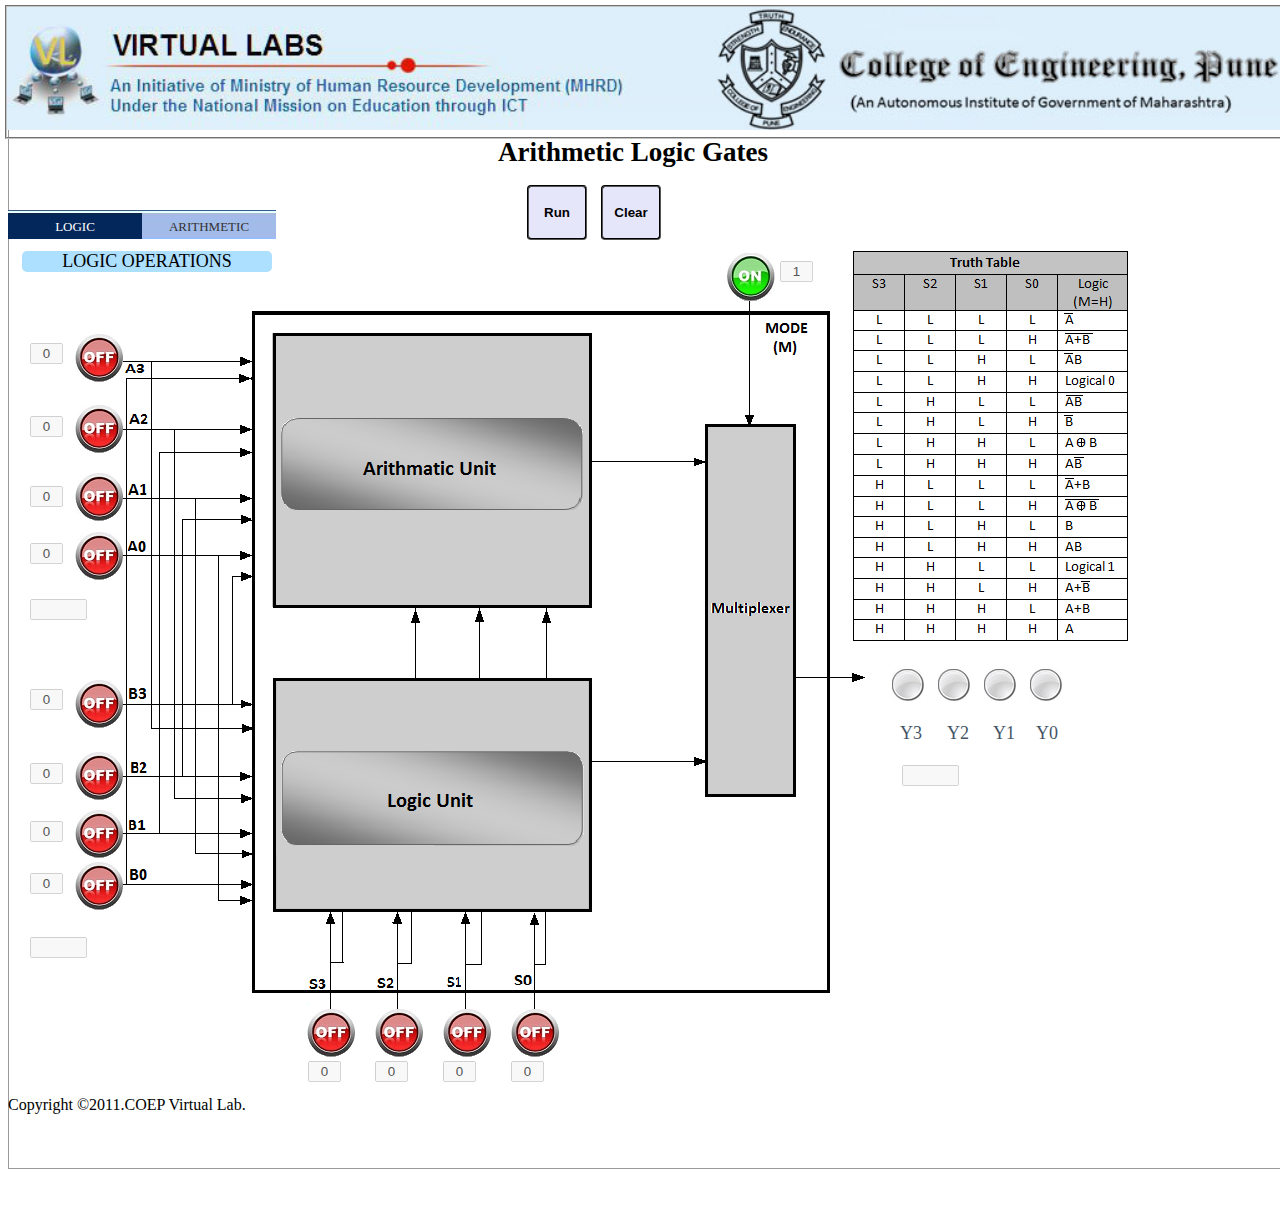
<file: simulation/index.html>
<!DOCTYPE html>

<html>

<!--
	This is a jQuery Tools standalone demo. Feel free to copy/paste.
	                                                         
	http://flowplayer.org/tools/demos/
	
	Do *not* reference CSS files and images from flowplayer.org when in production  

	Enjoy!
-->

<head>
	<title>Hybrid Lab Demo</title>

	<!-- include the Tools -->
	<script type="text/javascript" src="js/jquery.js"> </script>
		<script src="js/jquery.tools.min.js"></script>
		<link   type="text/css"  rel="stylesheet"  href="css/example.css"  />
		<script type="text/javascript" src = "js/example.js"></script>
		<script type="text/javascript" src="js/raphael.js"></script>
		<script type="text/javascript" src="js/jquery.flot.js"></script>
		<script type="text/javascript" src="js/utility.js"></script>
	<!--		<script type="text/javascript" src="js/monostable.js"></script>-->
		
	
	<!-- tab styling -->
		<link   type="text/css"  rel="stylesheet"  href="css/tabs.css"  />
	
	
	<!-- tab pane styling -->
	<style>
	div.wrap {
		width:700px;
		margin-top:-90px;
		margin-bottom:40px;
	}
	
	.wrap .pane  {	
		background:#fff repeat-x 0 20px;
		display:none;		
		padding:20px;
		border:1px solid #999;
		border-top:0;
		font-size:14px;	 
		font-size:18px;
		color:#456;	
		padding-bottom: 20px;
    padding-left: 9px;
    padding-right: 20px;
    padding-top: 11px;
		
		_background-image:none;
	}
	
	.wrap .pane p {
		font-size:38px;	
		margin:-10px 0 -20px 0;	
		text-align:right;
		color:#578;
	}
	#header{
	top:5px;
	left:5px;
	position:absolute;
	border:2px groove  #c4c4c4;
	width:1276px;
	height:130px;
	overflow:auto;
}
.imag{width:100%}
	.imag1{position:absolute;z-index:9999;left:1000px;top:85px;}
	h3{width: 1250px;
    padding: 0;
    font-size: 27px;
    margin: 137px 0 0 0;
    text-align: center;}
	</style>
</head>

<body onload="javascript:alert('Best viewed in Google Chrome')">

<div id="header"><img class = "imag" src="images/logo.jpg"><!--<a href="../../../logout.htm" ><img id="logout" class ="imag1" src="../../images/logout.png">--></a></div>
	
<h3>Arithmetic Logic Gates</h3>
<div class="wrap">

	<!-- experiment 4-->
	<div class="wrap">
		<ul class="tabs">
			<li><a href="#">LOGIC</a></li>
			<li><a href="#">ARITHMETIC</a></li>
		</ul>
		
		
		
		<!--LOGIC OPERATIONS -->
		<div class="pane"><label class="lable_title">LOGIC OPERATIONS</label>
			<!--<img id="run_button" src="images/run_button.png" alt="Run" title="Run" style="position: absolute; top: 154px; left: 527px; height: 55px; width: 60px;">-->
			<input type="button" style="position: absolute; top: 185px; left: 527px; height: 55px; width: 60px;" title="Run" alt="Run" value="Run" id="run_button">
			<!--<label id="run_l" style="position: absolute; top: 207px; left: 543px;">Run</label>-->
			<!--<img id="reset_button" src="images/reset_button.png" alt="Clear/Reset" title="Clear/Reset" style="position: absolute; top: 149px; left: 601px; height: 60px; width: 60px;">-->
			<input type="button" style="position: absolute; top: 185px; left: 601px; height: 55px; width: 60px;" alt="Clear/Reset" title="Clear/Reset" value="Clear" id="reset_button">
			<!--<label id="clr_l" style="position: absolute; top: 206px; left: 613px;">Clear</label>-->
			<label id="y3_l" style="top: 723px;">Y3</label>
			<label id="y2_l" style="top: 723px;">Y2</label>
			<label id="y1_l" style="top: 723px;">Y1</label>
			<label id="y0_l" style="top: 723px; left: 1036px;">Y0</label>
			<img src="images/exp4.png"id= "exp_4" style = "position : absolute;top:282px ; left :103px;"/>
			
			<div id="switch0">
			<img src="images/off.png" id = "a3_3" style = "position: absolute; top: 334px; left: 75px;"/>
			<div id="a3_3_div" style = "position: absolute; top: 342px; left: 30px;">
				<input id="a3_3_text" style="text-align:center;" type="text" disabled="true" size="1"  value="0">
			</div>	
			<img src="images/off.png" id = "a2_2" style = "position: absolute; top: 405px; left: 75px;"/>	
			<div id="a2_2_div" style = "position: absolute; top: 415px; left: 30px;">
				<input id="a2_2_text" style="text-align:center;" type="text" disabled="true" size="1"  value="0">
			</div>	
			<img src="images/off.png" id = "a1_1" style = "position: absolute; top: 473px; left: 75px;"/>
			<div id="a1_1_div" style = "position: absolute; top: 485px; left: 30px;">
				<input id="a1_1_text" style="text-align:center;" type="text" disabled="true" size="1"  value="0">
			</div>		
			<img src="images/off.png" id = "a0_0" style = "position: absolute; top: 532px; left: 75px;"/>
			<div id="a0_0_div" style = "position: absolute; top: 542px; left: 30px;">
				<input id="a0_0_text" style="text-align:center;" type="text" disabled="true" size="1"  value="0">
			</div>	
			<img src="images/off.png" id = "b3_4" style = "position: absolute; top: 680px; left: 75px;"/>	
			<div id="b3_4_div"  style = "position: absolute; top: 688px; left: 30px;">
				<input id="b3_4_text" style="text-align:center;" type="text" disabled="true" size="1"  value="0">
			</div>	
			<img src="images/off.png" id = "b2_5" style = "position: absolute; top: 752px; left: 75px;"/>
			<div id="b2_5_div" style = "position: absolute; top: 762px; left: 30px;">
				<input id="b2_5_text" style="text-align:center;" type="text" disabled="true" size="1"  value="0">
			</div>	
			<img src="images/off.png" id = "b1_6" style = "position: absolute; top: 810px; left: 75px;"/>
			<div id="b1_6_div" style = "position: absolute; top: 820px; left: 30px;">
				<input id="b1_6_text" style="text-align:center;" type="text" disabled="true" size="1"  value="0">
			</div>	
			<img src="images/off.png" id = "b0_7" style = "position: absolute; top: 862px; left: 75px;"/>
			<div id="b0_7_div" style = "position: absolute; top: 872px; left: 30px;">
				<input id="b0_7_text" style="text-align:center;" type="text" disabled="true" size="1"  value="0">
			</div>	
			<img src="images/off.png" id = "s3_8" style = "position: absolute; top: 1009px; left: 307px;"/>
			<div id="s3_8_div" style = "position: absolute; top: 1060px; left: 308px;">
				<input id="s3_8_text" style="text-align:center;" type="text" disabled="true" size="1"  value="0">
			</div>	
			<img src="images/off.png" id = "s2_9" style = "position: absolute; top: 1009px; left: 375px;"/>
			<div id="s2_9_div" style = "position: absolute; top: 1060px; left: 375px;">
				<input id="s2_9_text" style="text-align:center;" type="text" disabled="true" size="1"  value="0">
			</div>	
			<img src="images/off.png" id = "s1_10" style = "position: absolute; top: 1009px; left: 443px;"/>
			<div id="s1_10_div" style = "position: absolute; top: 1060px; left: 443px;">
				<input id="s1_10_text"  style="text-align:center;" type="text" disabled="true" size="1"  value="0">
			</div>
			<img src="images/off.png" id = "s0_11" style = "position: absolute; top: 1009px; left: 511px;"/>
			<div id="s0_11_div" style = "position: absolute; top: 1060px; left: 511px;">
				<input id="s0_11_text" style="text-align:center;" type="text" disabled="true" size="1"  value="0">
			</div>
			</div>
			
			<div id = "a_l" style = "position : absolute; top:598px ; left : 30px;">
			<input type="text" style="text-align:center;" id = "a_logic" size = 4 disabled="true"  /></div>
			
			<div id = "b_l"   style = "position : absolute; top:936px ; left : 30px;"><input type="text" style="text-align:center;" id = "b_logic" size = 4 disabled="true"/></div>
			
			<img src="images/on.png" id = "mode_l" style = "position : absolute; top:253px ; left : 727px;"/>
			<div id="mide_l_div" style = "position : absolute; top:260px ; left : 780px;">
				<input id="mode_l_text" style="text-align:center;" type="text" size = "1" disabled="true" value="1" />
			</div>
			<img src="images/lightbulb_up.png" id = "glow3" style = "position : absolute; top:669px ; left : 891px;"/>
			<img src="images/lightbulb_up.png" id = "glow2" style = "position : absolute; top:669px ; left : 937px;"/>
			<img src="images/lightbulb_up.png" id = "glow1" style = "position : absolute; top:669px ; left : 983px;"/>
			<img src="images/lightbulb_up.png" id = "glow0" style = "position : absolute; top:669px ; left : 1029px;"/>
			<div id = "y_l" style = "position: absolute; top: 764px; left: 902px;"><input type="text" style="text-align:center;" id = "y_logic" size = 4 disabled="true"/></div>
			<img src="images/tt.png"id= "ttexp_4" style = "position : absolute;top:248px ; left :850px;"/>
		</div>
			<!-- ARITHMETIC-->
			<div class="pane"><label class="lable_title">ARITHMETIC OPERATIONS</label>
				<!--<img id="run_button_arith" src="images/run_button.png" alt="Run" title="Run" style="position: absolute; top: 154px; left: 527px; height: 55px; width: 60px;">-->
				<input type="button" style="position: absolute; top: 185px; left: 527px; height: 55px; width: 60px;" title="Run" alt="Run" value="Run" id="run_button_arith">
				<!--<label id="run_l" style="position: absolute; top: 207px; left: 543px;">Run</label>-->
				<!--<img id="reset_button_arith" src="images/reset_button.png" alt="Clear/Reset" title="Clear/Reset" style="position: absolute; top: 149px; left: 601px; height: 60px; width: 60px;">-->
				<input type="button" style="position: absolute; top: 185px; left: 601px; height: 55px; width: 60px;" alt="Clear/Reset" title="Clear/Reset" value="Clear" id="reset_button_arith">
				<!--<label id="clr_l" style="position: absolute; top: 206px; left: 613px;">Clear</label>-->
				<label id="y3_a" style="top: 703px; left: 929px;">Y3</label>
				<label id="y2_a" style="top: 703px; left: 973px;">Y2</label>
				<label id="y1_a" style="top: 703px; left: 1020px;">Y1</label>
				<label id="y0_a" style="top: 703px; left: 1064px;">Y0</label>
				<label id="y_carry" style="top: 700px; left: 872px;">Carry</label>
				<label id="y_alu_arithmetic" style="top: 765px;">Y</label>
				
			<img src="images/exp41.png"id= "exp_4" style = "position : absolute;top:277px ; left :103px;"/>
			<div id="switch1">
			<img src="images/off.png" id = "cin_12" style = "position: absolute; top: 288px; left: 58px;"/>
			<div id="cin_12_div" style = "position : absolute; top:297px ; left : 13px">
				<input type="text" disabled="true" style="text-align:center;" id="cin_12_text" size="1" value="0" />
			</div>	
			<img src="images/off.png" id = "at0_0" style = "position: absolute; top: 336px; left: 57px;"/>	
			<div id="at0_0_div" style = "position : absolute; top:346px ; left : 13px">
				<input type="text" disabled="true" style="text-align:center;" id="at0_0_text" size="1" value="0" />
			</div>	
			<img src="images/off.png" id = "at1_1" style = "position: absolute; top: 399px; left: 57px;"/>
			<div id="at1_1_div" style = "position : absolute; top:409px ; left : 13px">
				<input type="text" disabled="true" style="text-align:center;" id="at1_1_text" size="1" value="0" />
			</div>		
			<img src="images/off.png" id = "at2_2" style = "position : absolute; top:465px ; left : 57px;"/>
			<div id="at2_2_div" style = "position : absolute; top:475px ; left : 13px">
				<input type="text" disabled="true" style="text-align:center;" id="at2_2_text" size="1" value="0" />
			</div>		
			<img src="images/off.png" id = "at3_3" style = "position: absolute; top: 524px; left: 57px;"/>
			<div id="at3_3_div" style = "position : absolute; top:534px ; left : 13px">
				<input type="text" disabled="true" style="text-align:center;" id="at3_3_text" size="1" value="0" />
			</div>		
			<img src="images/off.png" id = "b0_4" style = "position: absolute; top: 672px; left: 57px;"/>	
			<div id="b0_4_div" style = "position : absolute; top:682px ; left : 13px">
				<input type="text" disabled="true" style="text-align:center;" id="b0_4_text" size="1" value="0" />
			</div>
			<img src="images/off.png" id = "b1_5" style = "position: absolute; top: 747px; left: 57px;"/>
			<div id="b1_5_div" style = "position : absolute; top:757px ; left : 13px">
				<input type="text" disabled="true" style="text-align:center;" id="b1_5_text" size="1" value="0" />
			</div>
			<img src="images/off.png" id = "b2_6" style = "position: absolute; top: 802px; left: 57px;"/>
			<div id="b2_6_div" disabled="true" style = "position : absolute; top:812px ; left : 13px">
				<input type="text" disabled="true" style="text-align:center;" id="b2_6_text" size="1" value="0" />
			</div>
			<img src="images/off.png" id = "b3_7" style = "position: absolute; top: 854px; left: 57px;"/>
			<div id="b3_7_div" style = "position : absolute; top:864px ; left : 13px">
				<input type="text" disabled="true" style="text-align:center;" id="b3_7_text" size="1" value="0" />
			</div>
			<img src="images/off.png" id = "s0_8" style = "position: absolute; top: 1009px; left: 295px;"/>
			<div id="s0_8_div" style = "position : absolute; top:1060px ; left : 293px">
				<input type="text" disabled="true" style="text-align:center;" id="s0_8_text" size="1" value="0" />
			</div>
			<img src="images/off.png" id = "s1_9" style = "position: absolute; top: 1009px; left: 365px;"/>
			<div id="s1_9_div" style = "position : absolute; top:1060px ; left : 364px">
				<input type="text" disabled="true" style="text-align:center;" id="s1_9_text" size="1" value="0" />
			</div>
			<img src="images/off.png" id = "s2_10" style = "position: absolute; top: 1009px; left: 435px;"/>
			<div id="s2_10_div" style = "position : absolute; top:1060px ; left : 433px">
				<input type="text" disabled="true" style="text-align:center;" id="s2_10_text" size="1" value="0" />
			</div>
			<img src="images/off.png" id = "s3_11" style = "position: absolute; top: 1009px; left: 505px;"/>
			<div id="s3_11_div" style = "position : absolute; top:1060px ; left : 505px">
				<input type="text" disabled="true" style="text-align:center;" id="s3_11_text" size="1" value="0" />
			</div>
			</div>
			<div id = "a_a"  style = "position : absolute; top:580px ; left : 35px;"><input type="text" disabled="true" id = "a_arith" size = 4 /></div>
			
			<div id = "b_a"  style = "position : absolute; top:910px ; left : 45px"><input type="text" disabled="true"  id = "b_arith" style='top:50px'size = 4 /></div>
			
			<img src="images/off.png" id = "mode_a" style = "position : absolute; top:246px ; left : 728px;"/>
			<div id="mode_a_div" style = "position : absolute; top:255px ; left : 778px; font-weight: bold">
				<input type="text" disabled="true" style="text-align:center;" id="mode_a_text" size="1" value="0" />
			</div>
			<img src="images/lightbulb_up.png" id = "glow4" style = "position: absolute; top: 655px; left: 919px;"/>
			<img src="images/lightbulb_up.png" id = "glow5" style = "position: absolute; top: 655px; left: 965px;"/>
			<img src="images/lightbulb_up.png" id = "glow6" style = "position: absolute; top: 655px; left: 1010px;"/>
			<img src="images/lightbulb_up.png" id = "glow7" style = "position: absolute; top: 655px; left: 1055px;"/>
			<img src="images/lightbulb_up.png" id = "y_alu_carry" style="left: 870px; top: 655px;"/>
			<div id = "y_a"  style = "position : absolute; top:765px ; left : 1022px;">
				<input type="text" style="text-align:center;"  id = "y_arith" size = 4 disabled="true" />
			</div>
			<label id="y_carry2" style="position: absolute; top: 763px; left: 896px;">Carry</label>
				
			<div id = "y_carry_div"  style = "position : absolute; top:765px ; left : 950px;">
				<input type="text" style="text-align:center;" id = "y_carry_text" size = 1 disabled="true" />
			</div>
			<img src="images/tt3.png"id= "tt1exp_4" style = "position: absolute; top: 220px; left: 834px;"/>
			<!--<img src="tt2.png"id= "tt1exp_4" style = "position : absolute;top:798px ; left :1129px;"/>-->
			</div>
	</div>
	</div>
<div style="position:absolute; top:1080px; width:1281px;margin:0 auto;">
<div class="art-footer">
                <div class="art-footer-t"></div>
                <div class="art-footer-l"></div>
                <div class="art-footer-b"></div>
                <div class="art-footer-r"></div>
                <div class="art-footer-body">
                    <a href="#" class="art-rss-tag-icon" title="RSS"></a>
					<!--<a href="./../../../feedback.htm" class="art-rss-feedback-icon" title="RSS"></a>-->
                            <div class="art-footer-text">
                                <p>Copyright &#169;2011.COEP Virtual Lab.</p>
                                                            </div>
                    <div class="cleared"></div>
                </div>
            </div>
</div>




<script src="../assets/js/iframeResize.js"></script></body>

</html>
</file>
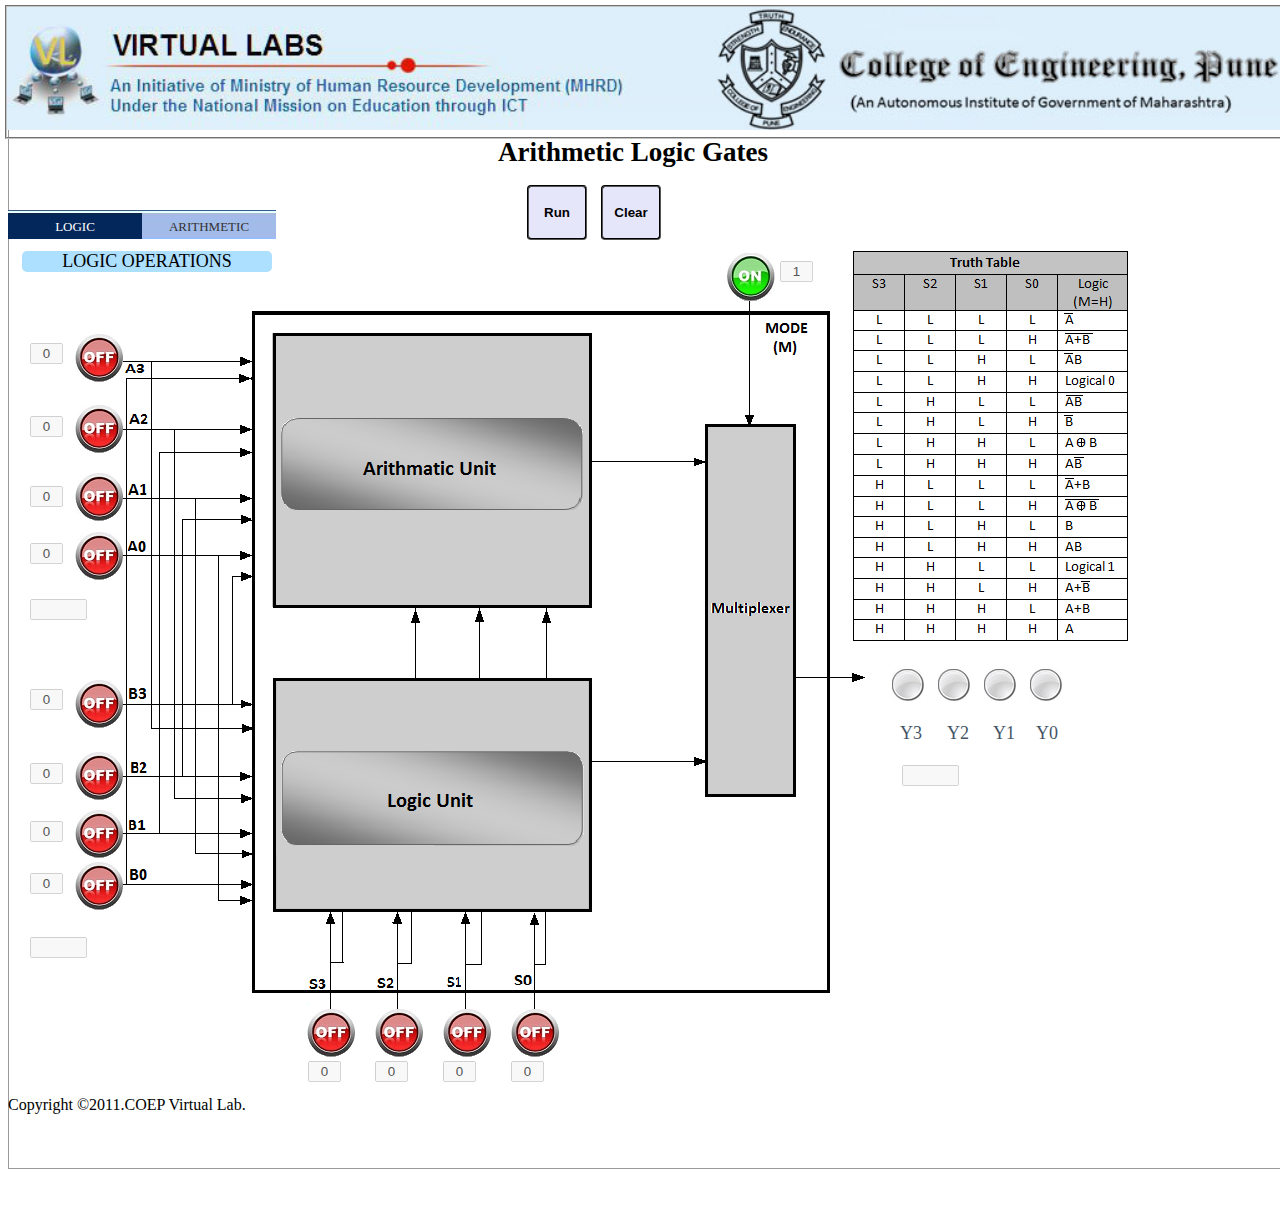
<file: experiment/simulation/index.html>
<!DOCTYPE html>

<html>

<!--
	This is a jQuery Tools standalone demo. Feel free to copy/paste.
	                                                         
	http://flowplayer.org/tools/demos/
	
	Do *not* reference CSS files and images from flowplayer.org when in production  

	Enjoy!
-->

<head>
	<title>Hybrid Lab Demo</title>

	<!-- include the Tools -->
	<script type="text/javascript" src="js/jquery.js"> </script>
		<script src="js/jquery.tools.min.js"></script>
		<link   type="text/css"  rel="stylesheet"  href="css/example.css"  />
		<script type="text/javascript" src = "js/example.js"></script>
		<script type="text/javascript" src="js/raphael.js"></script>
		<script type="text/javascript" src="js/jquery.flot.js"></script>
		<script type="text/javascript" src="js/utility.js"></script>
	<!--		<script type="text/javascript" src="js/monostable.js"></script>-->
		
	
	<!-- tab styling -->
		<link   type="text/css"  rel="stylesheet"  href="css/tabs.css"  />
	
	
	<!-- tab pane styling -->
	<style>
	div.wrap {
		width:700px;
		margin-top:-90px;
		margin-bottom:40px;
	}
	
	.wrap .pane  {	
		background:#fff repeat-x 0 20px;
		display:none;		
		padding:20px;
		border:1px solid #999;
		border-top:0;
		font-size:14px;	 
		font-size:18px;
		color:#456;	
		padding-bottom: 20px;
    padding-left: 9px;
    padding-right: 20px;
    padding-top: 11px;
		
		_background-image:none;
	}
	
	.wrap .pane p {
		font-size:38px;	
		margin:-10px 0 -20px 0;	
		text-align:right;
		color:#578;
	}
	#header{
	top:5px;
	left:5px;
	position:absolute;
	border:2px groove  #c4c4c4;
	width:1276px;
	height:130px;
	overflow:auto;
}
.imag{width:100%}
	.imag1{position:absolute;z-index:9999;left:1000px;top:85px;}
	h3{width: 1250px;
    padding: 0;
    font-size: 27px;
    margin: 137px 0 0 0;
    text-align: center;}
	</style>
</head>

<body onload="javascript:alert('Best viewed in Google Chrome')">

<div id="header"><img class = "imag" src="images/logo.jpg"><!--<a href="../../../logout.htm" ><img id="logout" class ="imag1" src="../../images/logout.png">--></a></div>
	
<h3>Arithmetic Logic Gates</h3>
<div class="wrap">

	<!-- experiment 4-->
	<div class="wrap">
		<ul class="tabs">
			<li><a href="#">LOGIC</a></li>
			<li><a href="#">ARITHMETIC</a></li>
		</ul>
		
		
		
		<!--LOGIC OPERATIONS -->
		<div class="pane"><label class="lable_title">LOGIC OPERATIONS</label>
			<!--<img id="run_button" src="images/run_button.png" alt="Run" title="Run" style="position: absolute; top: 154px; left: 527px; height: 55px; width: 60px;">-->
			<input type="button" style="position: absolute; top: 185px; left: 527px; height: 55px; width: 60px;" title="Run" alt="Run" value="Run" id="run_button">
			<!--<label id="run_l" style="position: absolute; top: 207px; left: 543px;">Run</label>-->
			<!--<img id="reset_button" src="images/reset_button.png" alt="Clear/Reset" title="Clear/Reset" style="position: absolute; top: 149px; left: 601px; height: 60px; width: 60px;">-->
			<input type="button" style="position: absolute; top: 185px; left: 601px; height: 55px; width: 60px;" alt="Clear/Reset" title="Clear/Reset" value="Clear" id="reset_button">
			<!--<label id="clr_l" style="position: absolute; top: 206px; left: 613px;">Clear</label>-->
			<label id="y3_l" style="top: 723px;">Y3</label>
			<label id="y2_l" style="top: 723px;">Y2</label>
			<label id="y1_l" style="top: 723px;">Y1</label>
			<label id="y0_l" style="top: 723px; left: 1036px;">Y0</label>
			<img src="images/exp4.png"id= "exp_4" style = "position : absolute;top:282px ; left :103px;"/>
			
			<div id="switch0">
			<img src="images/off.png" id = "a3_3" style = "position: absolute; top: 334px; left: 75px;"/>
			<div id="a3_3_div" style = "position: absolute; top: 342px; left: 30px;">
				<input id="a3_3_text" style="text-align:center;" type="text" disabled="true" size="1"  value="0">
			</div>	
			<img src="images/off.png" id = "a2_2" style = "position: absolute; top: 405px; left: 75px;"/>	
			<div id="a2_2_div" style = "position: absolute; top: 415px; left: 30px;">
				<input id="a2_2_text" style="text-align:center;" type="text" disabled="true" size="1"  value="0">
			</div>	
			<img src="images/off.png" id = "a1_1" style = "position: absolute; top: 473px; left: 75px;"/>
			<div id="a1_1_div" style = "position: absolute; top: 485px; left: 30px;">
				<input id="a1_1_text" style="text-align:center;" type="text" disabled="true" size="1"  value="0">
			</div>		
			<img src="images/off.png" id = "a0_0" style = "position: absolute; top: 532px; left: 75px;"/>
			<div id="a0_0_div" style = "position: absolute; top: 542px; left: 30px;">
				<input id="a0_0_text" style="text-align:center;" type="text" disabled="true" size="1"  value="0">
			</div>	
			<img src="images/off.png" id = "b3_4" style = "position: absolute; top: 680px; left: 75px;"/>	
			<div id="b3_4_div"  style = "position: absolute; top: 688px; left: 30px;">
				<input id="b3_4_text" style="text-align:center;" type="text" disabled="true" size="1"  value="0">
			</div>	
			<img src="images/off.png" id = "b2_5" style = "position: absolute; top: 752px; left: 75px;"/>
			<div id="b2_5_div" style = "position: absolute; top: 762px; left: 30px;">
				<input id="b2_5_text" style="text-align:center;" type="text" disabled="true" size="1"  value="0">
			</div>	
			<img src="images/off.png" id = "b1_6" style = "position: absolute; top: 810px; left: 75px;"/>
			<div id="b1_6_div" style = "position: absolute; top: 820px; left: 30px;">
				<input id="b1_6_text" style="text-align:center;" type="text" disabled="true" size="1"  value="0">
			</div>	
			<img src="images/off.png" id = "b0_7" style = "position: absolute; top: 862px; left: 75px;"/>
			<div id="b0_7_div" style = "position: absolute; top: 872px; left: 30px;">
				<input id="b0_7_text" style="text-align:center;" type="text" disabled="true" size="1"  value="0">
			</div>	
			<img src="images/off.png" id = "s3_8" style = "position: absolute; top: 1009px; left: 307px;"/>
			<div id="s3_8_div" style = "position: absolute; top: 1060px; left: 308px;">
				<input id="s3_8_text" style="text-align:center;" type="text" disabled="true" size="1"  value="0">
			</div>	
			<img src="images/off.png" id = "s2_9" style = "position: absolute; top: 1009px; left: 375px;"/>
			<div id="s2_9_div" style = "position: absolute; top: 1060px; left: 375px;">
				<input id="s2_9_text" style="text-align:center;" type="text" disabled="true" size="1"  value="0">
			</div>	
			<img src="images/off.png" id = "s1_10" style = "position: absolute; top: 1009px; left: 443px;"/>
			<div id="s1_10_div" style = "position: absolute; top: 1060px; left: 443px;">
				<input id="s1_10_text"  style="text-align:center;" type="text" disabled="true" size="1"  value="0">
			</div>
			<img src="images/off.png" id = "s0_11" style = "position: absolute; top: 1009px; left: 511px;"/>
			<div id="s0_11_div" style = "position: absolute; top: 1060px; left: 511px;">
				<input id="s0_11_text" style="text-align:center;" type="text" disabled="true" size="1"  value="0">
			</div>
			</div>
			
			<div id = "a_l" style = "position : absolute; top:598px ; left : 30px;">
			<input type="text" style="text-align:center;" id = "a_logic" size = 4 disabled="true"  /></div>
			
			<div id = "b_l"   style = "position : absolute; top:936px ; left : 30px;"><input type="text" style="text-align:center;" id = "b_logic" size = 4 disabled="true"/></div>
			
			<img src="images/on.png" id = "mode_l" style = "position : absolute; top:253px ; left : 727px;"/>
			<div id="mide_l_div" style = "position : absolute; top:260px ; left : 780px;">
				<input id="mode_l_text" style="text-align:center;" type="text" size = "1" disabled="true" value="1" />
			</div>
			<img src="images/lightbulb_up.png" id = "glow3" style = "position : absolute; top:669px ; left : 891px;"/>
			<img src="images/lightbulb_up.png" id = "glow2" style = "position : absolute; top:669px ; left : 937px;"/>
			<img src="images/lightbulb_up.png" id = "glow1" style = "position : absolute; top:669px ; left : 983px;"/>
			<img src="images/lightbulb_up.png" id = "glow0" style = "position : absolute; top:669px ; left : 1029px;"/>
			<div id = "y_l" style = "position: absolute; top: 764px; left: 902px;"><input type="text" style="text-align:center;" id = "y_logic" size = 4 disabled="true"/></div>
			<img src="images/tt.png"id= "ttexp_4" style = "position : absolute;top:248px ; left :850px;"/>
		</div>
			<!-- ARITHMETIC-->
			<div class="pane"><label class="lable_title">ARITHMETIC OPERATIONS</label>
				<!--<img id="run_button_arith" src="images/run_button.png" alt="Run" title="Run" style="position: absolute; top: 154px; left: 527px; height: 55px; width: 60px;">-->
				<input type="button" style="position: absolute; top: 185px; left: 527px; height: 55px; width: 60px;" title="Run" alt="Run" value="Run" id="run_button_arith">
				<!--<label id="run_l" style="position: absolute; top: 207px; left: 543px;">Run</label>-->
				<!--<img id="reset_button_arith" src="images/reset_button.png" alt="Clear/Reset" title="Clear/Reset" style="position: absolute; top: 149px; left: 601px; height: 60px; width: 60px;">-->
				<input type="button" style="position: absolute; top: 185px; left: 601px; height: 55px; width: 60px;" alt="Clear/Reset" title="Clear/Reset" value="Clear" id="reset_button_arith">
				<!--<label id="clr_l" style="position: absolute; top: 206px; left: 613px;">Clear</label>-->
				<label id="y3_a" style="top: 703px; left: 929px;">Y3</label>
				<label id="y2_a" style="top: 703px; left: 973px;">Y2</label>
				<label id="y1_a" style="top: 703px; left: 1020px;">Y1</label>
				<label id="y0_a" style="top: 703px; left: 1064px;">Y0</label>
				<label id="y_carry" style="top: 700px; left: 872px;">Carry</label>
				<label id="y_alu_arithmetic" style="top: 765px;">Y</label>
				
			<img src="images/exp41.png"id= "exp_4" style = "position : absolute;top:277px ; left :103px;"/>
			<div id="switch1">
			<img src="images/off.png" id = "cin_12" style = "position: absolute; top: 288px; left: 58px;"/>
			<div id="cin_12_div" style = "position : absolute; top:297px ; left : 13px">
				<input type="text" disabled="true" style="text-align:center;" id="cin_12_text" size="1" value="0" />
			</div>	
			<img src="images/off.png" id = "at0_0" style = "position: absolute; top: 336px; left: 57px;"/>	
			<div id="at0_0_div" style = "position : absolute; top:346px ; left : 13px">
				<input type="text" disabled="true" style="text-align:center;" id="at0_0_text" size="1" value="0" />
			</div>	
			<img src="images/off.png" id = "at1_1" style = "position: absolute; top: 399px; left: 57px;"/>
			<div id="at1_1_div" style = "position : absolute; top:409px ; left : 13px">
				<input type="text" disabled="true" style="text-align:center;" id="at1_1_text" size="1" value="0" />
			</div>		
			<img src="images/off.png" id = "at2_2" style = "position : absolute; top:465px ; left : 57px;"/>
			<div id="at2_2_div" style = "position : absolute; top:475px ; left : 13px">
				<input type="text" disabled="true" style="text-align:center;" id="at2_2_text" size="1" value="0" />
			</div>		
			<img src="images/off.png" id = "at3_3" style = "position: absolute; top: 524px; left: 57px;"/>
			<div id="at3_3_div" style = "position : absolute; top:534px ; left : 13px">
				<input type="text" disabled="true" style="text-align:center;" id="at3_3_text" size="1" value="0" />
			</div>		
			<img src="images/off.png" id = "b0_4" style = "position: absolute; top: 672px; left: 57px;"/>	
			<div id="b0_4_div" style = "position : absolute; top:682px ; left : 13px">
				<input type="text" disabled="true" style="text-align:center;" id="b0_4_text" size="1" value="0" />
			</div>
			<img src="images/off.png" id = "b1_5" style = "position: absolute; top: 747px; left: 57px;"/>
			<div id="b1_5_div" style = "position : absolute; top:757px ; left : 13px">
				<input type="text" disabled="true" style="text-align:center;" id="b1_5_text" size="1" value="0" />
			</div>
			<img src="images/off.png" id = "b2_6" style = "position: absolute; top: 802px; left: 57px;"/>
			<div id="b2_6_div" disabled="true" style = "position : absolute; top:812px ; left : 13px">
				<input type="text" disabled="true" style="text-align:center;" id="b2_6_text" size="1" value="0" />
			</div>
			<img src="images/off.png" id = "b3_7" style = "position: absolute; top: 854px; left: 57px;"/>
			<div id="b3_7_div" style = "position : absolute; top:864px ; left : 13px">
				<input type="text" disabled="true" style="text-align:center;" id="b3_7_text" size="1" value="0" />
			</div>
			<img src="images/off.png" id = "s0_8" style = "position: absolute; top: 1009px; left: 295px;"/>
			<div id="s0_8_div" style = "position : absolute; top:1060px ; left : 293px">
				<input type="text" disabled="true" style="text-align:center;" id="s0_8_text" size="1" value="0" />
			</div>
			<img src="images/off.png" id = "s1_9" style = "position: absolute; top: 1009px; left: 365px;"/>
			<div id="s1_9_div" style = "position : absolute; top:1060px ; left : 364px">
				<input type="text" disabled="true" style="text-align:center;" id="s1_9_text" size="1" value="0" />
			</div>
			<img src="images/off.png" id = "s2_10" style = "position: absolute; top: 1009px; left: 435px;"/>
			<div id="s2_10_div" style = "position : absolute; top:1060px ; left : 433px">
				<input type="text" disabled="true" style="text-align:center;" id="s2_10_text" size="1" value="0" />
			</div>
			<img src="images/off.png" id = "s3_11" style = "position: absolute; top: 1009px; left: 505px;"/>
			<div id="s3_11_div" style = "position : absolute; top:1060px ; left : 505px">
				<input type="text" disabled="true" style="text-align:center;" id="s3_11_text" size="1" value="0" />
			</div>
			</div>
			<div id = "a_a"  style = "position : absolute; top:580px ; left : 35px;"><input type="text" disabled="true" id = "a_arith" size = 4 /></div>
			
			<div id = "b_a"  style = "position : absolute; top:910px ; left : 45px"><input type="text" disabled="true"  id = "b_arith" style='top:50px'size = 4 /></div>
			
			<img src="images/off.png" id = "mode_a" style = "position : absolute; top:246px ; left : 728px;"/>
			<div id="mode_a_div" style = "position : absolute; top:255px ; left : 778px; font-weight: bold">
				<input type="text" disabled="true" style="text-align:center;" id="mode_a_text" size="1" value="0" />
			</div>
			<img src="images/lightbulb_up.png" id = "glow4" style = "position: absolute; top: 655px; left: 919px;"/>
			<img src="images/lightbulb_up.png" id = "glow5" style = "position: absolute; top: 655px; left: 965px;"/>
			<img src="images/lightbulb_up.png" id = "glow6" style = "position: absolute; top: 655px; left: 1010px;"/>
			<img src="images/lightbulb_up.png" id = "glow7" style = "position: absolute; top: 655px; left: 1055px;"/>
			<img src="images/lightbulb_up.png" id = "y_alu_carry" style="left: 870px; top: 655px;"/>
			<div id = "y_a"  style = "position : absolute; top:765px ; left : 1022px;">
				<input type="text" style="text-align:center;"  id = "y_arith" size = 4 disabled="true" />
			</div>
			<label id="y_carry2" style="position: absolute; top: 763px; left: 896px;">Carry</label>
				
			<div id = "y_carry_div"  style = "position : absolute; top:765px ; left : 950px;">
				<input type="text" style="text-align:center;" id = "y_carry_text" size = 1 disabled="true" />
			</div>
			<img src="images/tt3.png"id= "tt1exp_4" style = "position: absolute; top: 220px; left: 834px;"/>
			<!--<img src="tt2.png"id= "tt1exp_4" style = "position : absolute;top:798px ; left :1129px;"/>-->
			</div>
	</div>
	</div>
<div style="position:absolute; top:1080px; width:1281px;margin:0 auto;">
<div class="art-footer">
                <div class="art-footer-t"></div>
                <div class="art-footer-l"></div>
                <div class="art-footer-b"></div>
                <div class="art-footer-r"></div>
                <div class="art-footer-body">
                    <a href="#" class="art-rss-tag-icon" title="RSS"></a>
					<!--<a href="./../../../feedback.htm" class="art-rss-feedback-icon" title="RSS"></a>-->
                            <div class="art-footer-text">
                                <p>Copyright &#169;2011.COEP Virtual Lab.</p>
                                                            </div>
                    <div class="cleared"></div>
                </div>
            </div>
</div>




</body>

</html>
</file>
<file: simulation/css/example.css>
.vertical{
width:170px;		
}
.vertical .slider {
	
	position:relative; 
	cursor:pointer;
	border:1px solid #333;
	float:left; 
	clear:right;
	margin-top:10px;
	-moz-border-radius:5px; 
	-webkit-border-radius:5px; 
	-moz-box-shadow:inset 0 0 8px #000;
	height:100px;
		width:9px;
		margin:0 0 0 60px;
}

.lable_title{
	background-color: #ADDFFF; 
	width:250px;
	 top: 251px;
	  left: 22px; 
	
	position:absolute;
	text-align: center; 
	color:black; 
	border-radius: 5px;
	
}

input[type="button"]{
	border-radius: 4px;
	border-style: groove;
	background-color:#E6E6FA;	
	font-weight: bold;
}

input[type="button"]:hover{	
	background-color:#B0C4DE;
	border-color: #8B0000;
	text-decoration: underline;
	color:#8B0000;
	font-size:medium;
	/*border-radius: 10px;*/
	box-shadow: 3px 3px 6px rgba(0,0,0,0.3), inset rgba(0,0,0,0.1) -3px 3px rgba(0,0,0,0.1);	
}

.vertical .handle { 

	height:28px;
	width:28px;
	position:absolute; 
	display:block; 
	margin-top:1px;
	border:1px solid #000;
	cursor:move;
	-moz-box-shadow:0 0 6px #000;
	-webkit-box-shadow:0 0 6px #000;
	-moz-border-radius:14px;
	-webkit-border-radius:14px; 
	top:0;
		left:-10px;

}

.vertical .range {
	border:1px inset #ddd;
	float:left;
	font-size:14px;
	font-weight:normal ;
	margin:0 0 0 15px;
	padding:3px 0;
	text-align:center;
	width:50px;
	-moz-border-radius:5px; 
	-webkit-border-radius:5px; 		
}
.vertical .progress{
	height:5px; 
	background-color:#C5FF00; 
	position:absolute;
	bottom:0;	
	width:9px; 
		
}
/* progress bar (enabled with progress: true) */
.progress {
	height:9px; 
	background-color:#C5FF00; 
	position:absolute;
	bottom:0;	
}
/* drag handle */
.handle { 
	background:#fff  repeat-x 0 0; 
	height:28px;
	width:28px;
	top:-12px;
	position:absolute; 
	display:block; 
	margin-top:1px;
	border:1px solid #000;
	cursor:move;
	-moz-box-shadow:0 0 6px #000;
	-webkit-box-shadow:0 0 6px #000;
	-moz-border-radius:14px;
	-webkit-border-radius:14px; 

}

/* the input field */
.range {
	border:1px inset #ddd;
	float:left;
	font-size:14px;
	font-weight:normal ;
	margin:0 0 0 15px;
	padding:3px 0;
	text-align:center;
	width:50px;
	-moz-border-radius:5px; 
	-webkit-border-radius:5px; 		
}
.slider { 
	background:#3C72E6  repeat-x 0 0; 
	height:9px; 
	position:relative; 
	cursor:pointer;
	border:1px solid #333;
	width:100px;
	float:left; 
	clear:right;
	margin-top:10px;
	-moz-border-radius:5px; 
	-webkit-border-radius:5px; 
	-moz-box-shadow:inset 0 0 8px #000;
}
#graph{
	border:2px solid #ddd;
	height:280px;
	width:350px;
	top:130px;
	left :600px;
	position:absolute; 
}
#graph_r2r{
	border:1px solid #ddd;
	height:280px;
	width:350px;
	top:130px;
	left :600px;
	position:absolute; 
}
#analoggraph {
border:1px solid #ddd;
	height:300px;
	width:400px;
	top:300px;
	left :50px;
	position:absolute; 
}
#digitalgraph{
	border:1px solid #ddd;
	height:400px;
	width:600px;
	top:280px;
	left :500px;
	position:absolute; 
}
#res_graph{
border:1px solid #ddd;
	height:500px;
	width:900px;
	top:220px;
	left :40px;
	position:absolute; 
}

/* everything is constructed with a single background image */

/* root element for tabs */
#flowtabs {
	
	/* dimensions */
	width:760px;
	height:31px !important;
	margin:0 !important; 
	padding:0;	
	
	/* IE6 specific branch (prefixed with "_") */
	_margin-bottom:-2px;
}

div.wrap {
		width:700px;
		margin-bottom:40px;
	}
	
	.wrap .pane  {	
		background:#fff  repeat-x 0 20px;
		/*display:none;		*/
		padding:20px;
		border:1px solid #999;
		border-top:0;
		font-size:14px;	 
		font-size:18px;
		color:#456;	
		 width: 1250px;
		 height:1028px;
		 top:280px;
		
	}
	.wrap .pane p {
		font-size:38px;	
		margin:-10px 0 -20px 0;	
		text-align:right;
		color:#578;
		
	}
	/* root element for tabs  */
ul.tabs { 
	list-style:none; 
	margin:0 !important; 
	padding:0;	
	border-bottom:1px solid #666;	
	height:30px;
	width:1100px;
	font-size:16px;
	font-weight:normal ;
}

/* single tab */
ul.tabs li { 
	float:left;	 
	text-indent:0;
	padding:0;
	margin:0 !important;
	list-style-image:none !important; 
	font-size:16px;
	font-weight:normal ;
}

/* link inside the tab. uses a background image */
ul.tabs a { 
	background: no-repeat -420px 0;
	font-size:16px;
	font-weight:normal ;
	height: 30px;  
	line-height:30px;
	width: 134px;
	text-align:center;	
	text-decoration:none;
	color:#333;
	padding:0px;
	margin:0px;	
	position:relative;
	top:1px;
}

ul.tabs a:active {
	outline:none;		
}

/* when mouse enters the tab move the background image */
ul.tabs a:hover {
	background-position: -420px -31px;	
	color:#fff;	
}

/* active tab uses a class name "current". its highlight is also done by moving the background image. */
ul.tabs a.current, ul.tabs a.current:hover, ul.tabs li.current a {
	background-position: -420px -62px;		
	cursor:default !important; 
	color:#000 !important;
}

/* Different widths for tabs: use a class name: w1, w2, w3 or w2 */


/* width 1 */
ul.tabs a.s 			{ background-position: -553px 0; width:81px; }
ul.tabs a.s:hover 	{ background-position: -553px -31px; }
ul.tabs a.s.current  { background-position: -553px -62px; }

/* width 2 */
ul.tabs a.l 			{ background-position: -248px -0px; width:174px; }
ul.tabs a.l:hover 	{ background-position: -248px -31px; }
ul.tabs a.l.current  { background-position: -248px -62px; }


/* width 3 */
ul.tabs a.xl 			{ background-position: 0 -0px; width:248px; }
ul.tabs a.xl:hover 	{ background-position: 0 -31px; }
ul.tabs a.xl.current { background-position: 0 -62px; }

        #topic1 {
   
    height: 90px;
    left: 130px;
    position: absolute;
    top: 185px;
    width: 514px;
}
		#topic2 {
    background-color: white;
    height: 90px;
    left: 130px;
    position: absolute;
    top: 219px;
    width: 514px;
}
		#topic3 {
    background-color: white;
    height: 90px;
    left: 130px;
    position: absolute;
    top: 262px;
    width: 514px;
}
		#topic4 {
    background-color: white;
    
    height: 90px;
    left: 130px;
    position: absolute;
    top: 305px;
    width: 514px;
}
		#topic5 {
    background-color: white;
    
    height: 90px;
    left: 130px;
    position: absolute;
    top: 346px;
    width: 514px;
}
		#topic6 {
    background-color: white;
    
    height: 90px;
    left: 130px;
    position: absolute;
    top: 394px;
    width: 514px;
}
		#topic7 {
    background-color: white;
    
    height: 90px;
    left: 130px;
    position: absolute;
    top: 450px;
    width: 514px;
}
	    #topic8 {
    background-color: white;
    
    height: 90px;
    left: 130px;
    position: absolute;
    top: 500px;
    width: 514px;
}
#image , #image2{
	position:absolute;
	height:520px;
	width:200px;
	left:220px;
	top:360px;
}
#name{
    font-size: 13px;
    left: 482px;
    position: absolute;
    top: 342px;
}
#name2 {
    left: 500px;
    position: absolute;
    top: 525px;
	font-size:13px;
}
#outputbinary,   #outputr2r{
	left: 680px;
    position: absolute;

    top: 570px;
	left: 770px;
	font-size:16px;
}
#r1 ,#r1_r2r{
    font-size: 13px;
    left: 220px;
    position: absolute;
    top: 400px;
}
#r2 ,#r2_r2r{
    font-size: 13px;
    left: 220px;
    position: absolute;
    top: 467px;
}
#r3 ,#r3_r2r{
    font-size: 13px;
    left: 220px;
    position: absolute;
    top: 533px;
}

#r4 ,#r4_r2r {
    font-size: 13px;
    left: 220px;
    position: absolute;
    top: 599px;
}
#r5 ,#r5_r2r{
    font-size: 13px;
    left: 220px;
    position: absolute;
    top: 655px;
}
#r6  , #r6_r2r{
    font-size: 13px;
    left: 220px;
    position: absolute;
    top: 721px;
}
#r7 ,#r7_r2r{
    font-size: 13px;
    left: 220px;
    position: absolute;
    top: 780px;
}
#r8 ,#r8_r2r{
    font-size: 13px;
    left: 220px;
    position: absolute;
    top: 843px;
}
#bit {  
	position : absolute;
	left : 100px;
  background-color: #666699;  
  color: #ffffff; 
width : 200px;
border: 1px solid #666699;  
  padding: 5px;    
}
#dataformat {  
	position : absolute;
	left : 10px;
	top :30px;
  background-color: #666699;  
  color: #ffffff; 
width : 200px;
border: 1px solid #666699;  
  padding: 5px;    
}
#output_res{
 position : absolute;
	left : 350px;
  background-color: #666699;  
  color: #ffffff; 
width : 100px;
border: 1px solid #666699;  
  padding: 5px;    
 }
#diffrence_res{
 position : absolute;
	left : 500px;
  background-color: #666699;  
  color: #ffffff; 
width : 100px;
border: 1px solid #666699;  
  padding: 5px;    
 
 }
#monostable{
Position : absolute;
left : 310px;
top: 220px;
}
#resistance_mon{
Position : absolute;
left : 36px;
top: 320px;
}
#capacitance_mon{
Position : absolute;
left : 36px;
top: 450px;
}
#trigger_graph{
	border:2px solid #ddd;
	width:300px;
	height:150px;
	top:270px;
	left :750px;
	Position:absolute; 
	
}
#capacitor_graph{
	border:2px solid #ddd;
	width:300px;
	height:150px;
	top:420px;
	left :750px;
	position:absolute; 
	
}
#output_graph{
	border:2px solid #ddd;
	width:300px;
	height:150px;
	top:570px;
	left :750px;
	position:absolute; 
	
}
</file>
<file: simulation/css/tabs.css>
/* root element for tabs  */
ul.tabs { 
	list-style:none; 
	margin:0 !important; 
	padding:0;	
	border-bottom:1px solid #666;	
	height:30px;
	
}
#tabs{
	box-shadow: 0 0 10px #000000;
	margin-left: auto;
    margin-right: auto;
    width: 900px;
	font-size: 10px;
	height: 850px;
	overflow: hidden;
}

/* single tab */
ul.tabs li { 
	float:left;	 
	text-indent:0;
	padding:0;
	margin:0 !important;
	list-style-image:none !important; 
}

/* link inside the tab. uses a background image */
ul.tabs a { 
	background: url(images/blue_panes.jpg) no-repeat -420px 0;
	font-size:13px;
	display:block;
	height: 29px;  
	line-height:33px;
	width: 134px;
	text-align:center;	
	text-decoration:none;
	color:#333;
	padding:0px;
	margin:0px;	
	position:relative;
	top:132px;
}

ul.tabs a:active {
	outline:none;		
}

/* when mouse enters the tab move the background image */
ul.tabs a:hover {
background-position: -420px -31px;	
	color:#fff;	
}

/* active tab uses a class name "current". its highlight is also done by moving the background image. */
ul.tabs a.current, ul.tabs a.current:hover, ul.tabs li.current a {
	background-position: -420px -66px;		
	cursor:default !important; 
	color:#fff !important;
}

/* Different widths for tabs: use a class name: w1, w2, w3 or w2 */


/* width 1 */
ul.tabs a.s 			{ background-position: -553px 0; width:81px; }
ul.tabs a.s:hover 	{ background-position: -553px -31px; }
ul.tabs a.s.current  { background-position: -553px -62px; }

/* width 2 */
ul.tabs a.l 			{ background-position: -248px -0px; width:174px; }
ul.tabs a.l:hover 	{ background-position: -248px -31px; }
ul.tabs a.l.current  { background-position: -248px -62px; }


/* width 3 */
ul.tabs a.xl 			{ background-position: 0 -0px; width:248px; }
ul.tabs a.xl:hover 	{ background-position: 0 -31px; }
ul.tabs a.xl.current { background-position: 0 -62px; }


/* initially all panes are hidden */ 
.panes .pane {
	display:none;		
}


#input1
{position:absolute;left:348px;top:361px;}
		
#input2
{position:absolute;left:434px;top:361px;}

#input3
{position:absolute;left:549px;top:527px;}

#fullsum
{position:absolute;left:331px;top:774px;}

#fullcarry
{position:absolute;left:432px;top:774px;}

#halfinput1
{position:absolute;left:319px;top:361px;}

#halfinput2
{position:absolute;left:483px;top:361px;}

#halfsum
{position:absolute;left:286px;top:715px;}

#halfcarry
{position:absolute;left:490px;top:715px;}


#A1
{position:absolute;left:400px;top:361px;}

#subAinput
{position:absolute;left:343px;top:418px;}

#subBinput
{position:absolute;left:423px;top:416px;}

#suboutput
{position:absolute;left:349px;top:817px;}

#subborrow
{position:absolute;left:420px;top:817px;}


#fullAinput
{position:absolute;left:343px;top:418px;}


#fullBinput
{position:absolute;left:423px;top:418px;}


#fullCinput
{position:absolute;left:585px;top:601px;}

#fulloutput
{position:absolute;left:349px;top:817px;}

#fullborrow
{position:absolute;left:420px;top:817px;}

#b3_4as
{position:absolute;top: 344px; left: 95px;}

#a3_4as
{position:absolute;top: 344px; left: 175px;}

#b2_4as
{position:absolute;top: 344px; left: 295px;}

#a2_4as
{position:absolute;top: 344px; left: 370px;}

#b1_4as
{position:absolute;top: 344px; left: 465px;}

#a1_4as
{position:absolute;top: 344px; left: 545px;}

#b0_4as
{position:absolute; top: 344px; left: 678px;}

#a0_4as
{position:absolute;top: 344px; left: 755px;}

#count_4as
{position:absolute;top: 370px; left: 870px;}

#s3_4as
{position:absolute; top: 765px; left: 165px;}

#s2_4as
{position:absolute;top: 765px; left: 355px;}

#s1_4as
{position:absolute;top: 765px; left: 545px;}

#s0_4as
{position:absolute;top: 765px; left: 738px;}

#carry_4as
{position:absolute;top: 560px; left: 30px;}

#cn1_l
{position:absolute;top: 330px; left: 30px;}

#a3_l
{position:absolute;top: 400px; left: 30px;}

#a2_l
{position:absolute;top: 470px; left: 30px;;}

#a1_l
{position:absolute; top: 540px; left: 30px;}

#a0_l
{position:absolute;top: 610px; left: 30px;}

#mode_l
{position:absolute;top: 306px; left: 730px;}

#b3_l
{position:absolute;top: 750px; left: 30px;}
#b2_l
{position:absolute;top: 827px; left: 30px;}

#b1_l
{position:absolute;top: 900px; left: 30px;}
#b0_l
{position:absolute;  top: 1018px; left: 30px;}

#e2_bte
{position:absolute;   top: 504px; left: 870px;}

#e1_bte
{position:absolute;  top: 608px; left: 870px;}

#e0_bte
{position:absolute; top: 648px; left: 870px;;}
#s3_l
{position:absolute;   top: 1070px; left: 100px;}
#s2_l
{position:absolute; top: 1100px; left: 360px;}
#s1_l
{position:absolute; top: 1100px; left: 360px;}
#s0_l
{position:absolute;top: 1100px; left: 360px;}
#y3_l
{position:absolute; top: 730px; left: 900px;;}
#y2_l
{position:absolute;  top: 730px; left: 947px;}
#y1_l
{position:absolute;top: 730px; left: 993px;}
#y0_l
{position:absolute;  top: 730px; left: 1050px;}

#i_de
{position:absolute;  top: 416px; left: 385px;}
#s0_de
{position:absolute;  top: 730px; left: 365px;}
#s1_de
{position:absolute; top: 579px; left: 365px;;}
#s2_de
{position:absolute;   top: 652px; left: 365px;}
#q0_de
{position:absolute;  top: 390px; left: 850px;;}
#q1_de
{position:absolute; top: 450px; left: 850px;}
#q2_de
{position:absolute; top: 515px; left: 850px;}
#q3_de
{position:absolute;  top: 570px; left: 850px;}
#q4_de
{position:absolute;  top: 630px; left: 850px;}
#q5_de
{position:absolute;  top: 690px; left: 850px;}
#q6_de
{position:absolute; top: 750px; left: 850px;}
#q7_de
{position:absolute;   top: 800px; left: 850px;}

#s0_decoder
{position:absolute;   top: 374px; left: 377px;}
#s1_decoder
{position:absolute;  top: 476px; left: 377px;}
#s2_decoder
{position:absolute;   top: 577px; left: 377px;}
#q0_decoder
{position:absolute;  top: 393px; left: 940px;}
#q1_decoder
{position:absolute;    top: 449px; left: 940px;}
#q2_decoder
{position:absolute;   top: 505px; left: 940px;}
#q3_decoder
{position:absolute;  top: 565px; left: 940px;}
#q4_decoder
{position:absolute;    top: 617px; left: 940px;}
#q5_decoder
{position:absolute;    top: 680px; left: 940px;}
#q6_decoder
{position:absolute;   top: 740px; left: 940px;}
#q7_decoder
{position:absolute;  top: 797px; left: 940px;}

#i0_mul
{position:absolute;  top: 387px; left: 377px;}

#i1_mul
{position:absolute;  top: 447px; left: 377px;}
#i2_mul
{position:absolute;  top: 510px; left: 377px;}
#i3_mul
{position:absolute;  top: 570px; left: 377px;}
#i4_mul
{position:absolute; top: 636px; left: 377px;}
#i5_mul
{position:absolute;  top: 692px; left: 377px;}
#i6_mul
{position:absolute;   top: 753px; left: 377px;}
#i7_mul
{position:absolute;  top: 814px; left: 377px;}
#i8_mul
{position:absolute; top: 940px; left: 480px;}
#i9_mul
{position:absolute; top: 940px; left: 536px;}
#i10_mul
{position:absolute;  top: 940px; left: 584px;}

#y_mul
{position:absolute; top: 641px; left: 995px;}

#y3_a
{position:absolute; top: 725px; left: 900px;}
#y2_a
{position:absolute;   top: 725px; left: 947px;}
#y1_a
{position:absolute;   top: 725px; left: 993px;}
#y0_a
{position:absolute;  top: 725px; left: 1039px;}

#a1_2bit
{position:absolute;  top: 365px; left: 553px;}
#a2_2bit
{position:absolute;  top: 365px; left: 347px;}
#b1_2bit
{position:absolute;   top: 365px; left: 638px;}
#b2_2bit
{position:absolute;   top: 365px; left: 426px;}

#button5_2bit
{position:absolute;   top: 365px; left: 426px;}

#ynew_a
{position:absolute;  top: 725px; left: 1079px;}
#y_carry {
	position:absolute;
	top: 822px;
	left: 895px;	
}
#y_alu_carry {
	position:absolute;
	top:767px;
	left: 892px;
}
#y_alu_arithmetic {
	position:absolute;
	top: 822px;
	left: 994px;	
}

#q_mul{
position:absolute;
	top: 601px;
	left:1071px;	
}
</file>
<file: experiment/simulation/css/example.css>
.vertical{
width:170px;		
}
.vertical .slider {
	
	position:relative; 
	cursor:pointer;
	border:1px solid #333;
	float:left; 
	clear:right;
	margin-top:10px;
	-moz-border-radius:5px; 
	-webkit-border-radius:5px; 
	-moz-box-shadow:inset 0 0 8px #000;
	height:100px;
		width:9px;
		margin:0 0 0 60px;
}

.lable_title{
	background-color: #ADDFFF; 
	width:250px;
	 top: 251px;
	  left: 22px; 
	
	position:absolute;
	text-align: center; 
	color:black; 
	border-radius: 5px;
	
}

input[type="button"]{
	border-radius: 4px;
	border-style: groove;
	background-color:#E6E6FA;	
	font-weight: bold;
}

input[type="button"]:hover{	
	background-color:#B0C4DE;
	border-color: #8B0000;
	text-decoration: underline;
	color:#8B0000;
	font-size:medium;
	/*border-radius: 10px;*/
	box-shadow: 3px 3px 6px rgba(0,0,0,0.3), inset rgba(0,0,0,0.1) -3px 3px rgba(0,0,0,0.1);	
}

.vertical .handle { 

	height:28px;
	width:28px;
	position:absolute; 
	display:block; 
	margin-top:1px;
	border:1px solid #000;
	cursor:move;
	-moz-box-shadow:0 0 6px #000;
	-webkit-box-shadow:0 0 6px #000;
	-moz-border-radius:14px;
	-webkit-border-radius:14px; 
	top:0;
		left:-10px;

}

.vertical .range {
	border:1px inset #ddd;
	float:left;
	font-size:14px;
	font-weight:normal ;
	margin:0 0 0 15px;
	padding:3px 0;
	text-align:center;
	width:50px;
	-moz-border-radius:5px; 
	-webkit-border-radius:5px; 		
}
.vertical .progress{
	height:5px; 
	background-color:#C5FF00; 
	position:absolute;
	bottom:0;	
	width:9px; 
		
}
/* progress bar (enabled with progress: true) */
.progress {
	height:9px; 
	background-color:#C5FF00; 
	position:absolute;
	bottom:0;	
}
/* drag handle */
.handle { 
	background:#fff  repeat-x 0 0; 
	height:28px;
	width:28px;
	top:-12px;
	position:absolute; 
	display:block; 
	margin-top:1px;
	border:1px solid #000;
	cursor:move;
	-moz-box-shadow:0 0 6px #000;
	-webkit-box-shadow:0 0 6px #000;
	-moz-border-radius:14px;
	-webkit-border-radius:14px; 

}

/* the input field */
.range {
	border:1px inset #ddd;
	float:left;
	font-size:14px;
	font-weight:normal ;
	margin:0 0 0 15px;
	padding:3px 0;
	text-align:center;
	width:50px;
	-moz-border-radius:5px; 
	-webkit-border-radius:5px; 		
}
.slider { 
	background:#3C72E6  repeat-x 0 0; 
	height:9px; 
	position:relative; 
	cursor:pointer;
	border:1px solid #333;
	width:100px;
	float:left; 
	clear:right;
	margin-top:10px;
	-moz-border-radius:5px; 
	-webkit-border-radius:5px; 
	-moz-box-shadow:inset 0 0 8px #000;
}
#graph{
	border:2px solid #ddd;
	height:280px;
	width:350px;
	top:130px;
	left :600px;
	position:absolute; 
}
#graph_r2r{
	border:1px solid #ddd;
	height:280px;
	width:350px;
	top:130px;
	left :600px;
	position:absolute; 
}
#analoggraph {
border:1px solid #ddd;
	height:300px;
	width:400px;
	top:300px;
	left :50px;
	position:absolute; 
}
#digitalgraph{
	border:1px solid #ddd;
	height:400px;
	width:600px;
	top:280px;
	left :500px;
	position:absolute; 
}
#res_graph{
border:1px solid #ddd;
	height:500px;
	width:900px;
	top:220px;
	left :40px;
	position:absolute; 
}

/* everything is constructed with a single background image */

/* root element for tabs */
#flowtabs {
	
	/* dimensions */
	width:760px;
	height:31px !important;
	margin:0 !important; 
	padding:0;	
	
	/* IE6 specific branch (prefixed with "_") */
	_margin-bottom:-2px;
}

div.wrap {
		width:700px;
		margin-bottom:40px;
	}
	
	.wrap .pane  {	
		background:#fff  repeat-x 0 20px;
		/*display:none;		*/
		padding:20px;
		border:1px solid #999;
		border-top:0;
		font-size:14px;	 
		font-size:18px;
		color:#456;	
		 width: 1250px;
		 height:1028px;
		 top:280px;
		
	}
	.wrap .pane p {
		font-size:38px;	
		margin:-10px 0 -20px 0;	
		text-align:right;
		color:#578;
		
	}
	/* root element for tabs  */
ul.tabs { 
	list-style:none; 
	margin:0 !important; 
	padding:0;	
	border-bottom:1px solid #666;	
	height:30px;
	width:1100px;
	font-size:16px;
	font-weight:normal ;
}

/* single tab */
ul.tabs li { 
	float:left;	 
	text-indent:0;
	padding:0;
	margin:0 !important;
	list-style-image:none !important; 
	font-size:16px;
	font-weight:normal ;
}

/* link inside the tab. uses a background image */
ul.tabs a { 
	background: no-repeat -420px 0;
	font-size:16px;
	font-weight:normal ;
	height: 30px;  
	line-height:30px;
	width: 134px;
	text-align:center;	
	text-decoration:none;
	color:#333;
	padding:0px;
	margin:0px;	
	position:relative;
	top:1px;
}

ul.tabs a:active {
	outline:none;		
}

/* when mouse enters the tab move the background image */
ul.tabs a:hover {
	background-position: -420px -31px;	
	color:#fff;	
}

/* active tab uses a class name "current". its highlight is also done by moving the background image. */
ul.tabs a.current, ul.tabs a.current:hover, ul.tabs li.current a {
	background-position: -420px -62px;		
	cursor:default !important; 
	color:#000 !important;
}

/* Different widths for tabs: use a class name: w1, w2, w3 or w2 */


/* width 1 */
ul.tabs a.s 			{ background-position: -553px 0; width:81px; }
ul.tabs a.s:hover 	{ background-position: -553px -31px; }
ul.tabs a.s.current  { background-position: -553px -62px; }

/* width 2 */
ul.tabs a.l 			{ background-position: -248px -0px; width:174px; }
ul.tabs a.l:hover 	{ background-position: -248px -31px; }
ul.tabs a.l.current  { background-position: -248px -62px; }


/* width 3 */
ul.tabs a.xl 			{ background-position: 0 -0px; width:248px; }
ul.tabs a.xl:hover 	{ background-position: 0 -31px; }
ul.tabs a.xl.current { background-position: 0 -62px; }

        #topic1 {
   
    height: 90px;
    left: 130px;
    position: absolute;
    top: 185px;
    width: 514px;
}
		#topic2 {
    background-color: white;
    height: 90px;
    left: 130px;
    position: absolute;
    top: 219px;
    width: 514px;
}
		#topic3 {
    background-color: white;
    height: 90px;
    left: 130px;
    position: absolute;
    top: 262px;
    width: 514px;
}
		#topic4 {
    background-color: white;
    
    height: 90px;
    left: 130px;
    position: absolute;
    top: 305px;
    width: 514px;
}
		#topic5 {
    background-color: white;
    
    height: 90px;
    left: 130px;
    position: absolute;
    top: 346px;
    width: 514px;
}
		#topic6 {
    background-color: white;
    
    height: 90px;
    left: 130px;
    position: absolute;
    top: 394px;
    width: 514px;
}
		#topic7 {
    background-color: white;
    
    height: 90px;
    left: 130px;
    position: absolute;
    top: 450px;
    width: 514px;
}
	    #topic8 {
    background-color: white;
    
    height: 90px;
    left: 130px;
    position: absolute;
    top: 500px;
    width: 514px;
}
#image , #image2{
	position:absolute;
	height:520px;
	width:200px;
	left:220px;
	top:360px;
}
#name{
    font-size: 13px;
    left: 482px;
    position: absolute;
    top: 342px;
}
#name2 {
    left: 500px;
    position: absolute;
    top: 525px;
	font-size:13px;
}
#outputbinary,   #outputr2r{
	left: 680px;
    position: absolute;

    top: 570px;
	left: 770px;
	font-size:16px;
}
#r1 ,#r1_r2r{
    font-size: 13px;
    left: 220px;
    position: absolute;
    top: 400px;
}
#r2 ,#r2_r2r{
    font-size: 13px;
    left: 220px;
    position: absolute;
    top: 467px;
}
#r3 ,#r3_r2r{
    font-size: 13px;
    left: 220px;
    position: absolute;
    top: 533px;
}

#r4 ,#r4_r2r {
    font-size: 13px;
    left: 220px;
    position: absolute;
    top: 599px;
}
#r5 ,#r5_r2r{
    font-size: 13px;
    left: 220px;
    position: absolute;
    top: 655px;
}
#r6  , #r6_r2r{
    font-size: 13px;
    left: 220px;
    position: absolute;
    top: 721px;
}
#r7 ,#r7_r2r{
    font-size: 13px;
    left: 220px;
    position: absolute;
    top: 780px;
}
#r8 ,#r8_r2r{
    font-size: 13px;
    left: 220px;
    position: absolute;
    top: 843px;
}
#bit {  
	position : absolute;
	left : 100px;
  background-color: #666699;  
  color: #ffffff; 
width : 200px;
border: 1px solid #666699;  
  padding: 5px;    
}
#dataformat {  
	position : absolute;
	left : 10px;
	top :30px;
  background-color: #666699;  
  color: #ffffff; 
width : 200px;
border: 1px solid #666699;  
  padding: 5px;    
}
#output_res{
 position : absolute;
	left : 350px;
  background-color: #666699;  
  color: #ffffff; 
width : 100px;
border: 1px solid #666699;  
  padding: 5px;    
 }
#diffrence_res{
 position : absolute;
	left : 500px;
  background-color: #666699;  
  color: #ffffff; 
width : 100px;
border: 1px solid #666699;  
  padding: 5px;    
 
 }
#monostable{
Position : absolute;
left : 310px;
top: 220px;
}
#resistance_mon{
Position : absolute;
left : 36px;
top: 320px;
}
#capacitance_mon{
Position : absolute;
left : 36px;
top: 450px;
}
#trigger_graph{
	border:2px solid #ddd;
	width:300px;
	height:150px;
	top:270px;
	left :750px;
	Position:absolute; 
	
}
#capacitor_graph{
	border:2px solid #ddd;
	width:300px;
	height:150px;
	top:420px;
	left :750px;
	position:absolute; 
	
}
#output_graph{
	border:2px solid #ddd;
	width:300px;
	height:150px;
	top:570px;
	left :750px;
	position:absolute; 
	
}
</file>
<file: experiment/simulation/css/tabs.css>
/* root element for tabs  */
ul.tabs { 
	list-style:none; 
	margin:0 !important; 
	padding:0;	
	border-bottom:1px solid #666;	
	height:30px;
	
}
#tabs{
	box-shadow: 0 0 10px #000000;
	margin-left: auto;
    margin-right: auto;
    width: 900px;
	font-size: 10px;
	height: 850px;
	overflow: hidden;
}

/* single tab */
ul.tabs li { 
	float:left;	 
	text-indent:0;
	padding:0;
	margin:0 !important;
	list-style-image:none !important; 
}

/* link inside the tab. uses a background image */
ul.tabs a { 
	background: url(images/blue_panes.jpg) no-repeat -420px 0;
	font-size:13px;
	display:block;
	height: 29px;  
	line-height:33px;
	width: 134px;
	text-align:center;	
	text-decoration:none;
	color:#333;
	padding:0px;
	margin:0px;	
	position:relative;
	top:132px;
}

ul.tabs a:active {
	outline:none;		
}

/* when mouse enters the tab move the background image */
ul.tabs a:hover {
background-position: -420px -31px;	
	color:#fff;	
}

/* active tab uses a class name "current". its highlight is also done by moving the background image. */
ul.tabs a.current, ul.tabs a.current:hover, ul.tabs li.current a {
	background-position: -420px -66px;		
	cursor:default !important; 
	color:#fff !important;
}

/* Different widths for tabs: use a class name: w1, w2, w3 or w2 */


/* width 1 */
ul.tabs a.s 			{ background-position: -553px 0; width:81px; }
ul.tabs a.s:hover 	{ background-position: -553px -31px; }
ul.tabs a.s.current  { background-position: -553px -62px; }

/* width 2 */
ul.tabs a.l 			{ background-position: -248px -0px; width:174px; }
ul.tabs a.l:hover 	{ background-position: -248px -31px; }
ul.tabs a.l.current  { background-position: -248px -62px; }


/* width 3 */
ul.tabs a.xl 			{ background-position: 0 -0px; width:248px; }
ul.tabs a.xl:hover 	{ background-position: 0 -31px; }
ul.tabs a.xl.current { background-position: 0 -62px; }


/* initially all panes are hidden */ 
.panes .pane {
	display:none;		
}


#input1
{position:absolute;left:348px;top:361px;}
		
#input2
{position:absolute;left:434px;top:361px;}

#input3
{position:absolute;left:549px;top:527px;}

#fullsum
{position:absolute;left:331px;top:774px;}

#fullcarry
{position:absolute;left:432px;top:774px;}

#halfinput1
{position:absolute;left:319px;top:361px;}

#halfinput2
{position:absolute;left:483px;top:361px;}

#halfsum
{position:absolute;left:286px;top:715px;}

#halfcarry
{position:absolute;left:490px;top:715px;}


#A1
{position:absolute;left:400px;top:361px;}

#subAinput
{position:absolute;left:343px;top:418px;}

#subBinput
{position:absolute;left:423px;top:416px;}

#suboutput
{position:absolute;left:349px;top:817px;}

#subborrow
{position:absolute;left:420px;top:817px;}


#fullAinput
{position:absolute;left:343px;top:418px;}


#fullBinput
{position:absolute;left:423px;top:418px;}


#fullCinput
{position:absolute;left:585px;top:601px;}

#fulloutput
{position:absolute;left:349px;top:817px;}

#fullborrow
{position:absolute;left:420px;top:817px;}

#b3_4as
{position:absolute;top: 344px; left: 95px;}

#a3_4as
{position:absolute;top: 344px; left: 175px;}

#b2_4as
{position:absolute;top: 344px; left: 295px;}

#a2_4as
{position:absolute;top: 344px; left: 370px;}

#b1_4as
{position:absolute;top: 344px; left: 465px;}

#a1_4as
{position:absolute;top: 344px; left: 545px;}

#b0_4as
{position:absolute; top: 344px; left: 678px;}

#a0_4as
{position:absolute;top: 344px; left: 755px;}

#count_4as
{position:absolute;top: 370px; left: 870px;}

#s3_4as
{position:absolute; top: 765px; left: 165px;}

#s2_4as
{position:absolute;top: 765px; left: 355px;}

#s1_4as
{position:absolute;top: 765px; left: 545px;}

#s0_4as
{position:absolute;top: 765px; left: 738px;}

#carry_4as
{position:absolute;top: 560px; left: 30px;}

#cn1_l
{position:absolute;top: 330px; left: 30px;}

#a3_l
{position:absolute;top: 400px; left: 30px;}

#a2_l
{position:absolute;top: 470px; left: 30px;;}

#a1_l
{position:absolute; top: 540px; left: 30px;}

#a0_l
{position:absolute;top: 610px; left: 30px;}

#mode_l
{position:absolute;top: 306px; left: 730px;}

#b3_l
{position:absolute;top: 750px; left: 30px;}
#b2_l
{position:absolute;top: 827px; left: 30px;}

#b1_l
{position:absolute;top: 900px; left: 30px;}
#b0_l
{position:absolute;  top: 1018px; left: 30px;}

#e2_bte
{position:absolute;   top: 504px; left: 870px;}

#e1_bte
{position:absolute;  top: 608px; left: 870px;}

#e0_bte
{position:absolute; top: 648px; left: 870px;;}
#s3_l
{position:absolute;   top: 1070px; left: 100px;}
#s2_l
{position:absolute; top: 1100px; left: 360px;}
#s1_l
{position:absolute; top: 1100px; left: 360px;}
#s0_l
{position:absolute;top: 1100px; left: 360px;}
#y3_l
{position:absolute; top: 730px; left: 900px;;}
#y2_l
{position:absolute;  top: 730px; left: 947px;}
#y1_l
{position:absolute;top: 730px; left: 993px;}
#y0_l
{position:absolute;  top: 730px; left: 1050px;}

#i_de
{position:absolute;  top: 416px; left: 385px;}
#s0_de
{position:absolute;  top: 730px; left: 365px;}
#s1_de
{position:absolute; top: 579px; left: 365px;;}
#s2_de
{position:absolute;   top: 652px; left: 365px;}
#q0_de
{position:absolute;  top: 390px; left: 850px;;}
#q1_de
{position:absolute; top: 450px; left: 850px;}
#q2_de
{position:absolute; top: 515px; left: 850px;}
#q3_de
{position:absolute;  top: 570px; left: 850px;}
#q4_de
{position:absolute;  top: 630px; left: 850px;}
#q5_de
{position:absolute;  top: 690px; left: 850px;}
#q6_de
{position:absolute; top: 750px; left: 850px;}
#q7_de
{position:absolute;   top: 800px; left: 850px;}

#s0_decoder
{position:absolute;   top: 374px; left: 377px;}
#s1_decoder
{position:absolute;  top: 476px; left: 377px;}
#s2_decoder
{position:absolute;   top: 577px; left: 377px;}
#q0_decoder
{position:absolute;  top: 393px; left: 940px;}
#q1_decoder
{position:absolute;    top: 449px; left: 940px;}
#q2_decoder
{position:absolute;   top: 505px; left: 940px;}
#q3_decoder
{position:absolute;  top: 565px; left: 940px;}
#q4_decoder
{position:absolute;    top: 617px; left: 940px;}
#q5_decoder
{position:absolute;    top: 680px; left: 940px;}
#q6_decoder
{position:absolute;   top: 740px; left: 940px;}
#q7_decoder
{position:absolute;  top: 797px; left: 940px;}

#i0_mul
{position:absolute;  top: 387px; left: 377px;}

#i1_mul
{position:absolute;  top: 447px; left: 377px;}
#i2_mul
{position:absolute;  top: 510px; left: 377px;}
#i3_mul
{position:absolute;  top: 570px; left: 377px;}
#i4_mul
{position:absolute; top: 636px; left: 377px;}
#i5_mul
{position:absolute;  top: 692px; left: 377px;}
#i6_mul
{position:absolute;   top: 753px; left: 377px;}
#i7_mul
{position:absolute;  top: 814px; left: 377px;}
#i8_mul
{position:absolute; top: 940px; left: 480px;}
#i9_mul
{position:absolute; top: 940px; left: 536px;}
#i10_mul
{position:absolute;  top: 940px; left: 584px;}

#y_mul
{position:absolute; top: 641px; left: 995px;}

#y3_a
{position:absolute; top: 725px; left: 900px;}
#y2_a
{position:absolute;   top: 725px; left: 947px;}
#y1_a
{position:absolute;   top: 725px; left: 993px;}
#y0_a
{position:absolute;  top: 725px; left: 1039px;}

#a1_2bit
{position:absolute;  top: 365px; left: 553px;}
#a2_2bit
{position:absolute;  top: 365px; left: 347px;}
#b1_2bit
{position:absolute;   top: 365px; left: 638px;}
#b2_2bit
{position:absolute;   top: 365px; left: 426px;}

#button5_2bit
{position:absolute;   top: 365px; left: 426px;}

#ynew_a
{position:absolute;  top: 725px; left: 1079px;}
#y_carry {
	position:absolute;
	top: 822px;
	left: 895px;	
}
#y_alu_carry {
	position:absolute;
	top:767px;
	left: 892px;
}
#y_alu_arithmetic {
	position:absolute;
	top: 822px;
	left: 994px;	
}

#q_mul{
position:absolute;
	top: 601px;
	left:1071px;	
}
</file>
